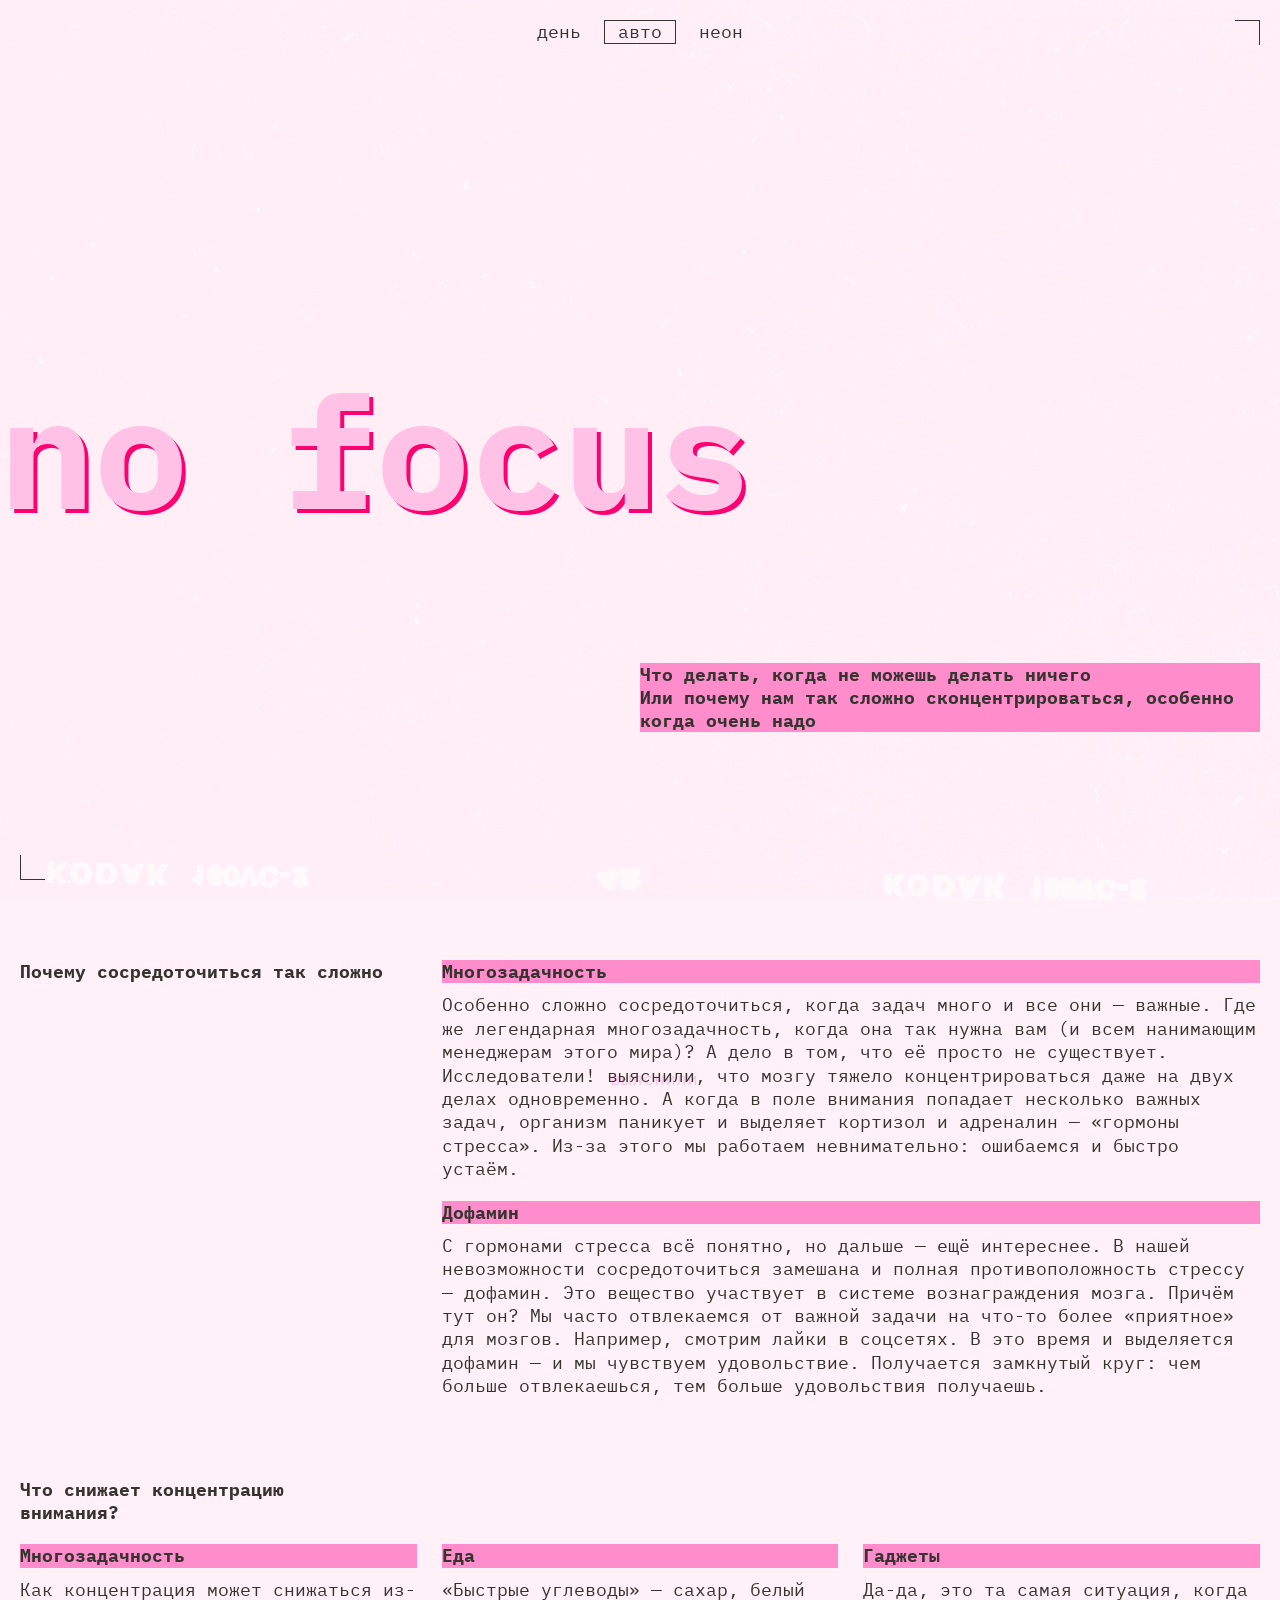
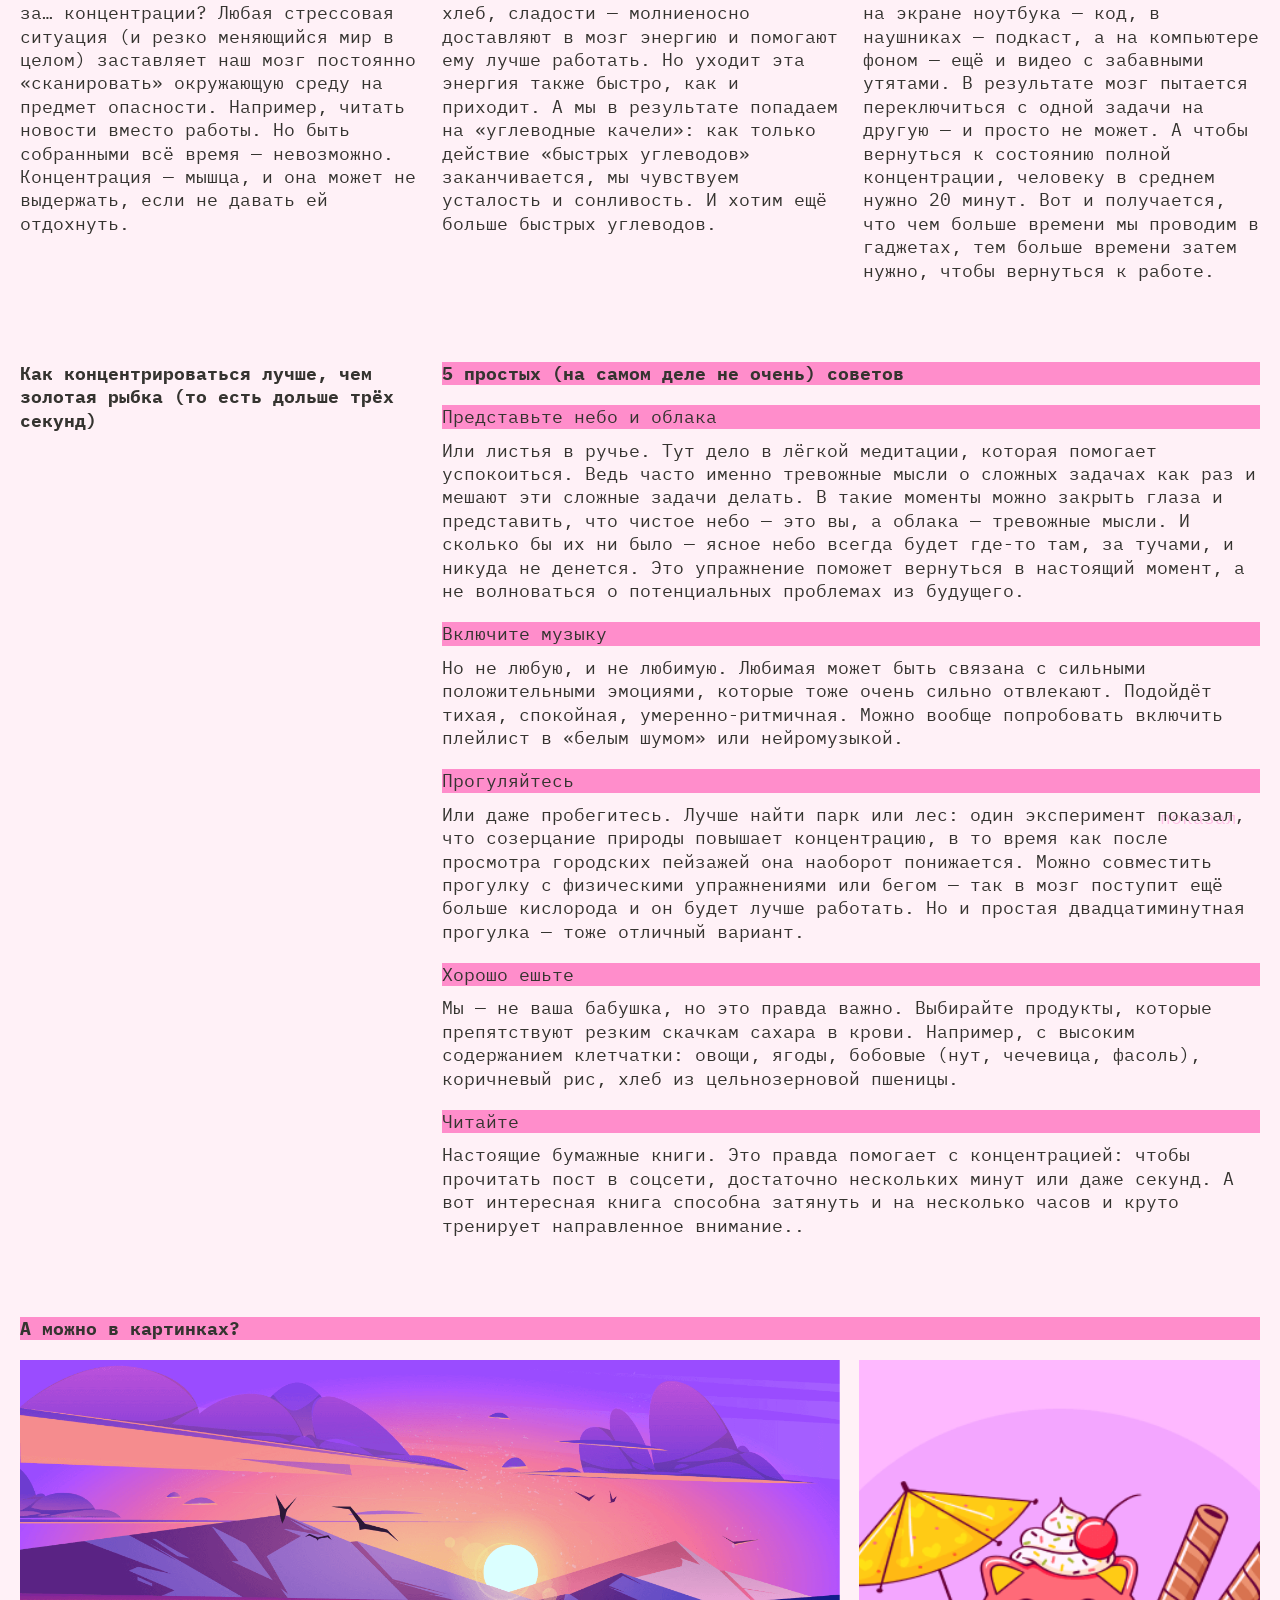
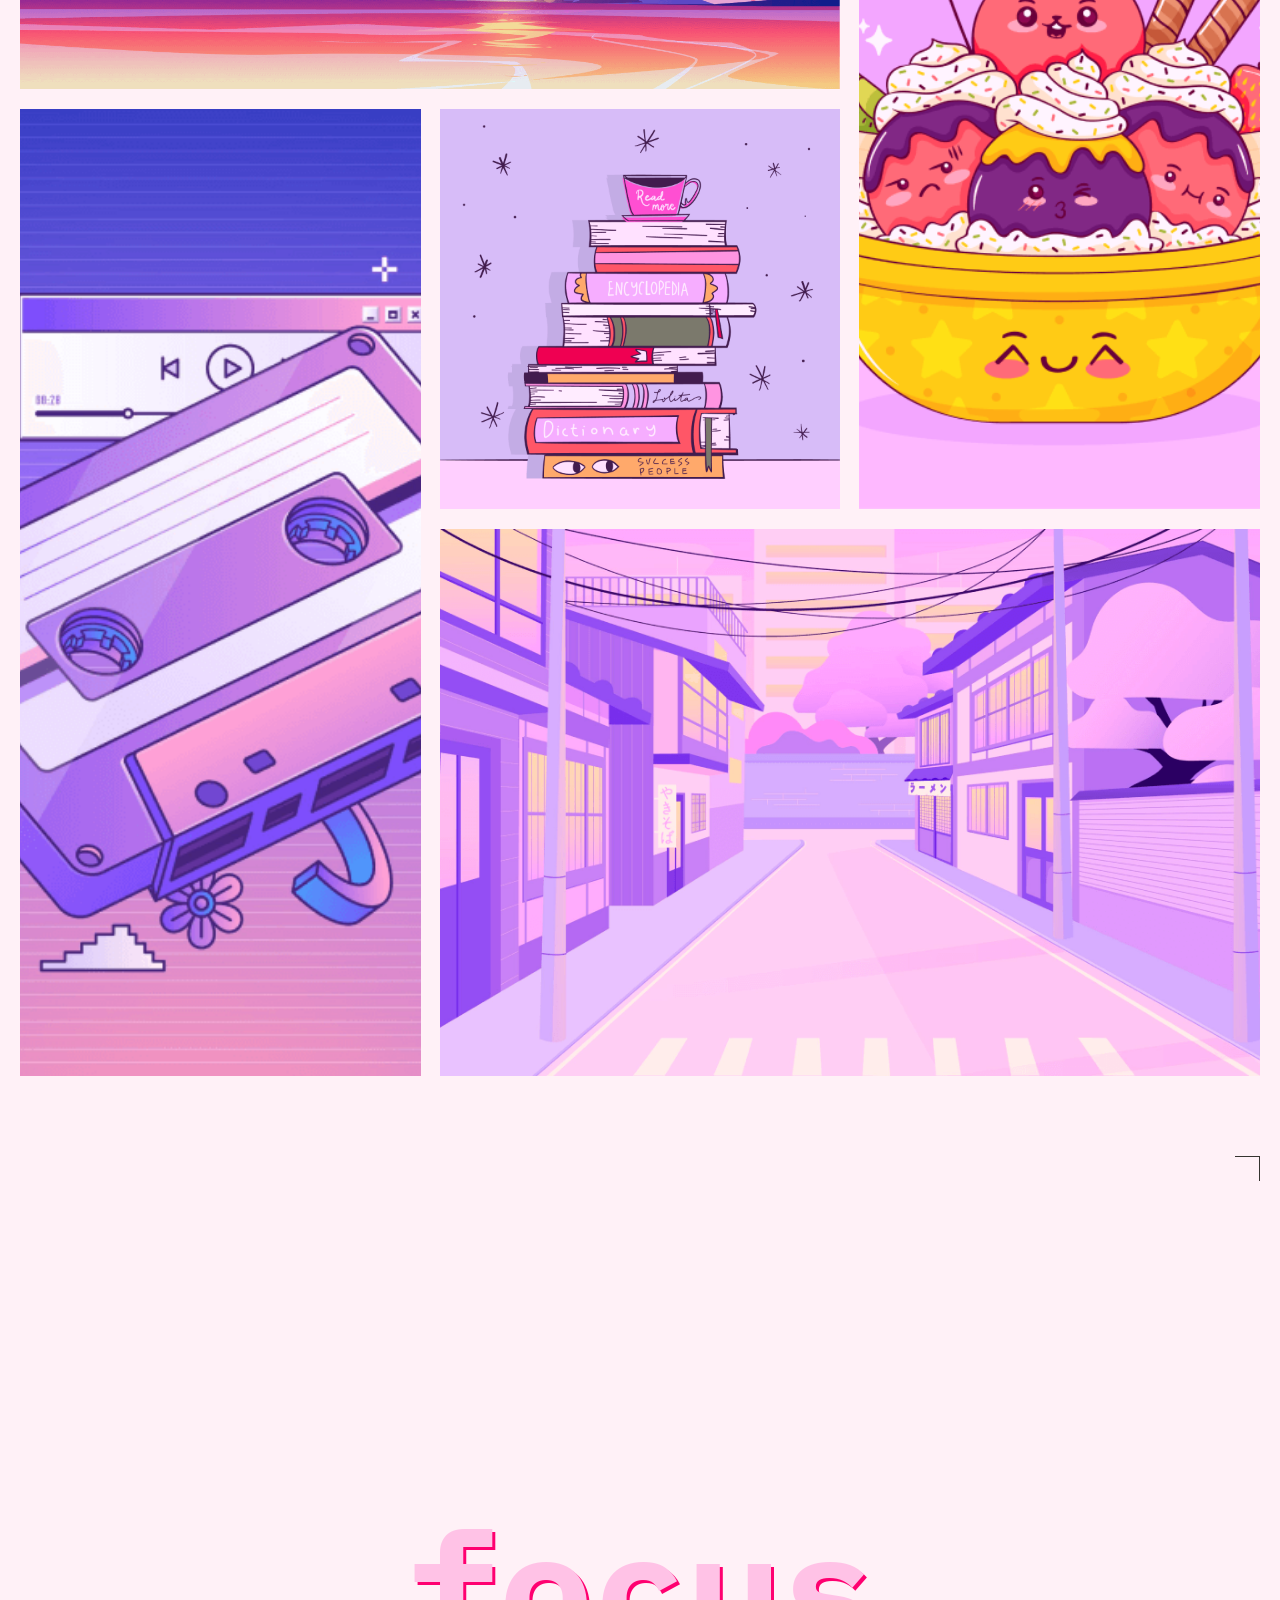
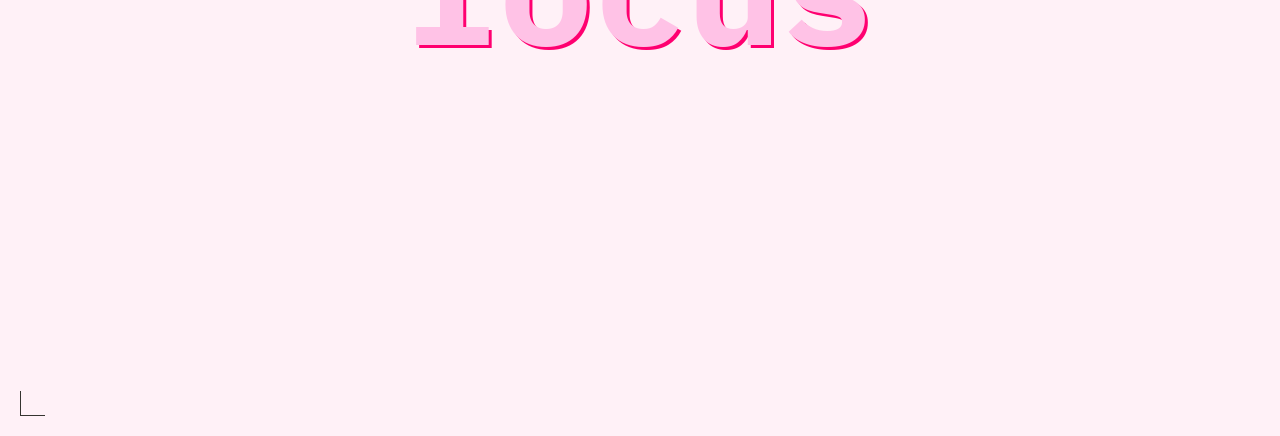
<file: index.html>
<!doctype html>
<html lang="ru">
  <head>
    <meta charset="UTF-8">
    <meta http-equiv="X-UA-Compatible" content="IE=edge">
    <meta name="viewport" content="width=device-width, initial-scale=1.0">
    <meta name="color-scheme" content="dark light">
    <title>Сложно сосредоточиться</title>
    <link href="./images/favicon.ico" rel="icon" sizes="any">
    <link type="image/svg+xml" href="./images/favicon.svg" rel="icon">
    <link href="./images/mobile-icon.png" rel="apple-touch-icon">
    <link href="./fonts/fonts.css" rel="stylesheet">
    <link href="./styles/variables.css" rel="stylesheet">
    <link href="./styles/globals.css" rel="stylesheet">
    <link href="./styles/style.css" rel="stylesheet">
    <link href="./styles/dark.css" rel="stylesheet">
    <link href="./styles/light.css" rel="stylesheet">
  </head>
  <body class="page">
    <header class="header decorated-zone">
      <span class="rec-decorative" aria-hidden="true">rec</span>
      <nav class="header__theme-menu">
        <ul class="header__theme-menu-list">
          <li class="header__theme-menu-item">
            <button class="header__theme-menu-button header__theme-menu-button_type_light">
              День
            </button>
          </li>
          <li class="header__theme-menu-item">
            <button class="header__theme-menu-button header__theme-menu-button_active header__theme-menu-button_type_auto" disabled>
              Авто
            </button>
          </li>
          <li class="header__theme-menu-item">
            <button class="header__theme-menu-button header__theme-menu-button_type_dark">
              Неон
            </button>
          </li>
        </ul>
      </nav>
      <h1 class="header__title">no focus</h1>
      <div class="header__title-container">
        <p class="header__text title-decor">
          Что делать, когда не можешь делать ничего <br>
          Или почему нам так сложно сконцентрироваться, особенно когда очень
          надо
        </p>
      </div>      
    </header>
    <main class="main">
      <section class="container">
        <h2 class="container__title">Почему сосредоточиться так сложно</h2>
        <div class="container__content-list">
          <article class="container__content-item">
            <h3 class="container__content-title title-decor">
              Многозадачность
            </h3>
            <p>
              Особенно сложно сосредоточиться, когда задач много и все они —
              важные. Где же легендарная многозадачность, когда она так нужна
              вам (и всем нанимающим менеджерам этого мира)? А дело в том, что
              её просто не существует. Исcледователи!
              <a class="link" href="https://dana.org/article/multicosts-of-multitasking/" target="_blank">выяснили</a>, что мозгу тяжело концентрироваться даже на двух делах
              одновременно. А когда в поле внимания попадает несколько важных
              задач, организм паникует и выделяет кортизол и адреналин —
              «гормоны стресса». Из-за этого мы работаем невнимательно:
              ошибаемся и быстро устаём.
            </p>
          </article>
          <article class="container__content-item">
            <h3 class="container__content-title title-decor">Дофамин</h3>
            <p>
              С гормонами стресса всё понятно, но дальше — ещё интереснее. В
              нашей невозможности сосредоточиться замешана и полная
              противоположность стрессу — дофамин. Это вещество участвует в
              системе вознаграждения мозга. Причём тут он? Мы часто отвлекаемся
              от важной задачи на что-то более «приятное» для мозгов. Например,
              смотрим лайки в соцсетях. В это время и выделяется дофамин — и мы
              чувствуем удовольствие. Получается замкнутый круг: чем больше
              отвлекаешься, тем больше удовольствия получаешь.
            </p>
          </article>
        </div>
      </section>
      <section class="container">
        <h2 class="container__title">Что снижает концентрацию внимания?</h2>
        <div class="container__content-list">
          <article class="container__content-item">
            <h3 class="container__content-title title-decor">
              Многозадачность
            </h3>
            <p>
              Как концентрация может снижаться из-за… концентрации? Любая
              стрессовая ситуация (и резко меняющийся мир в целом) заставляет
              наш мозг постоянно «сканировать» окружающую среду на предмет
              опасности. Например, читать новости вместо работы. Но быть
              собранными всё время — невозможно. Концентрация — мышца, и она
              может не выдержать, если не давать ей отдохнуть.
            </p>
          </article>
          <article class="container__content-item">
            <h3 class="container__content-title title-decor">Еда</h3>
            <p>
              «Быстрые углеводы» — сахар, белый хлеб, сладости — молниеносно
              доставляют в мозг энергию и помогают ему лучше работать. Но уходит
              эта энергия также быстро, как и приходит. А мы в результате
              попадаем на «углеводные качели»: как только действие «быстрых
              углеводов» заканчивается, мы чувствуем усталость и сонливость. И
              хотим ещё больше быстрых углеводов.
            </p>
          </article>
          <article class="container__content-item">
            <h3 class="container__content-title title-decor">Гаджеты</h3>
            <p>
              Да-да, это та самая ситуация, когда на экране ноутбука — код, в
              наушниках — подкаст, а на компьютере фоном — ещё и видео с
              забавными утятами. В результате мозг пытается переключиться с
              одной задачи на другую — и просто не может. А чтобы вернуться к
              состоянию полной концентрации, человеку в среднем нужно 20 минут.
              Вот и получается, что чем больше времени мы проводим в гаджетах,
              тем больше времени затем нужно, чтобы вернуться к работе.
            </p>
          </article>
        </div>
      </section>
      <section class="container">
        <h2 class="container__title">
          Как концентрироваться лучше, чем золотая рыбка (то есть дольше трёх
          секунд)
        </h2>
        <div class="container__content-list">
          <h3 class="container__content-list-title title-decor">
            5 простых (на самом деле не очень) советов
          </h3>
          <article class="container__content-item">
            <h4 class="container__content-title container__content-title-heading title-decor">
              Представьте небо и облака
            </h4>
            <p>
              Или листья в ручье. Тут дело в лёгкой медитации, которая помогает
              успокоиться. Ведь часто именно тревожные мысли о сложных задачах
              как раз и мешают эти сложные задачи делать. В такие моменты можно
              закрыть глаза и представить, что чистое небо — это вы, а облака —
              тревожные мысли. И сколько бы их ни было — ясное небо всегда будет
              где-то там, за тучами, и никуда не денется. Это упражнение поможет
              вернуться в настоящий момент, а не волноваться о потенциальных
              проблемах из будущего.
            </p>
          </article>
          <article class="container__content-item">
            <h4 class="container__content-title container__content-title-heading title-decor">
              Включите музыку
            </h4>
            <p>
              Но не любую, и не любимую. Любимая может быть связана с сильными
              положительными эмоциями, которые тоже очень сильно отвлекают.
              Подойдёт тихая, спокойная, умеренно-ритмичная. Можно вообще
              попробовать включить плейлист в «белым шумом» или нейромузыкой.
            </p>
          </article>
          <article class="container__content-item">
            <h4 class="container__content-title container__content-title-heading title-decor">
              Прогуляйтесь
            </h4>
            <p>
              Или даже пробегитесь. Лучше найти парк или лес: один эксперимент
              <a class="link" href="https://www.sciencedirect.com/science/article/abs/pii/S0272494415000328" target="_blank">показал</a>, что созерцание природы повышает концентрацию, в то время как
              после просмотра городских пейзажей она наоборот понижается. Можно
              совместить прогулку с физическими упражнениями или бегом — так в
              мозг поступит ещё больше кислорода и он будет лучше работать. Но и
              простая двадцатиминутная прогулка — тоже отличный вариант.
            </p>
          </article>
          <article class="container__content-item">
            <h4 class="container__content-title container__content-title-heading title-decor">
              Хорошо ешьте
            </h4>
            <p>
              Мы — не ваша бабушка, но это правда важно. Выбирайте продукты,
              которые препятствуют резким скачкам сахара в крови. Например, с
              высоким содержанием клетчатки: овощи, ягоды, бобовые (нут,
              чечевица, фасоль), коричневый рис, хлеб из цельнозерновой пшеницы.
            </p>
          </article>
          <article class="container__content-item">
            <h4 class="container__content-title container__content-title-heading title-decor">
              Читайте
            </h4>
            <p>
              Настоящие бумажные книги. Это правда помогает с концентрацией:
              чтобы прочитать пост в соцсети, достаточно нескольких минут или
              даже секунд. А вот интересная книга способна затянуть и на
              несколько часов и круто тренирует направленное внимание..
            </p>
          </article>
        </div>
      </section>
      <section class="container">
        <h2 class="container__title dark-title title-decor">
          А можно в картинках?
        </h2>
        <img class="container__image" src="./images/sunset.png" alt="Изображение заката среди гор возвышающихся на берегу водоема, 
        в облачном небе парят птицы " loading="lazy">
        <img class="container__image" src="./images/ice-cream.png" alt="Изображено смайлы в виде четырех шариков мроженного с корицей
        и фруктами позади, в миске" loading="lazy">
        <img class="container__image" src="./images/tape.png" alt="Изображение аудио касеты 
        на фоне компьютерных ярлыков" loading="lazy">
        <img class="container__image" src="./images/books.png" alt="Изображение стопки книг и  
        чашка чая сверху" loading="lazy">
        <img class="container__image" src="./images/street.png" alt="Изображение т образной 
        улицы" loading="lazy">
      </section>
    </main>
    <footer class="footer decorated-zone">
      <h2 class="footer__title">focus</h2>
    </footer>
    <script src="./scripts/script.js"></script>
  </body>
</html>
</file>
<file: fonts/fonts.css>
@font-face {
  font-family: 'IBM Plex mono';
  src: url(./IBMPlexMono-Regular.woff) format('woff');
  font-weight: normal;
  font-display: swap;
}

@font-face {
  font-family: 'IBM Plex mono';
  src: url(./IBMPlexMono-Bold.woff) format('woff');
  font-weight: bold;
  font-display: swap;
}
</file>
<file: styles/variables.css>
:root {
  --font-family: "IBM Plex mono";
  --accent-heading-mobile: clamp(7.25rem, 7.0115rem + 1.0178vw, 7.5rem);
  --accent-heading-desktop: clamp(7.5rem, 0.5625rem + 14.4531vw, 9.8125rem);
}
</file>
<file: styles/globals.css>
*,
*::before,
*::after {
  box-sizing: border-box;
}

body {
  min-inline-size: 375px;
  max-inline-size: 1440px;
  margin: 0 auto;
  font-family: var(--font-family, monospace);
  font-size: 18px;
  font-weight: 400;
}

h1,
h2,
h3,
h4,
h5,
h6,
p {
  margin: 0;
}

ul {
  margin: 0;
  padding: 0;
  list-style: none;
}

picture {
  margin: 0;
  padding: 0;
}

button,
a {
  color: currentColor;
  font-family: inherit;
  font-size: inherit;
  line-height: inherit;
  text-decoration: none;
  cursor: pointer;
}
</file>
<file: styles/style.css>
.page {
  background-image: var(--background-image);
  background-repeat: no-repeat;
  background-color: var(--background-color);
  color: var(--main-text-color);
  background-size: cover;
  background-position: center;
  background-attachment: fixed;
}

.header {
  position: relative;
  display: grid;
  grid-template-rows: 1fr min-content 1fr;
  font-size: 18px;
  block-size: 100vh;
  padding: 20px;
  min-height: 668px;
}

.rec-decorative {
  position: absolute;
  color: var(--rec-color);
  text-transform: uppercase;
  top: 20px;
  right: 48px;
  font-weight: 400;
}

.rec-decorative::after {
  content: "";
  position: absolute;
  width: 9px;
  height: 9px;
  margin: 8px 10px;
  border-radius: 50%;
  box-shadow: 0 0 4px 2px var(--rec-color);
  background-color: var(--rec-color);
}

.decorated-zone::before {
  content: "";
  position: absolute;
  width: 25px;
  height: 25px;
  border-left: 1px solid var(--corners-color);
  border-bottom: 1px solid var(--corners-color);
  left: 20px;
  bottom: 20px;
}

.decorated-zone::after {
  content: "";
  position: absolute;
  width: 25px;
  height: 25px;
  border-right: 1px solid var(--corners-color);
  border-top: 1px solid var(--corners-color);
  right: 20px;
  top: 20px;
}

.header__theme-menu {
  margin: 0px;
}

.header__theme-menu-list {
  display: flex;
  justify-content: center;
  gap: 10px;
}

.header__theme-menu-button {
  font-size: 18px;
  font-weight: 400;
  color: var(--corners-color);
  padding: 0 13px;
  border: transparent;
  background: none;
  line-height: 18px;
  cursor: pointer;
  text-transform: lowercase;
  height: 24px;
}

.header__theme-menu-button:hover {
  border: var(--hover-color);
}

.header__theme-menu-button:focus {
  border: none;
}

.header__theme-menu-button:focus-visible {
  outline-width: 0;
  border-bottom: 1px solid var(--corners-color);
}

.header__theme-menu-button_active {
  pointer-events: none;
  border: 1px solid;
}

.header__title {
  font-size: var(--accent-heading-desktop);
  font-weight: 700;
  margin-left: -20px;
  color: var(--text-color);
  text-shadow: 4px 4px 0px var(--accent-color);
  line-height: 82.5%;
}

.header__title-container {
  display: flex;
  flex-direction: column;
  justify-content: center;
}

.header__text {
  color: var(--content-title-color);
  align-self: flex-end;
  font-weight: 700;
  width: 50%;
}

.title-decor {
  background: var(--title-decor);
}

.main {
  padding: 0 20px;
  margin: 60px 0;
  flex-grow: 1;
  flex-shrink: 1;
  flex-basis: auto;
  display: flex;
  flex-direction: column;
  gap: 80px;
}

.container {
  line-height: 130%;
}

.container__title {
  margin-bottom: 20px;
  font-size: 18px;
  font-weight: 700;
  color: var(--container-title-color);
}

.dark-title {
  color: var(--content-title-color);
}

.container__content-list {
  display: flex;
  flex-wrap: wrap;
}

.container__content-list-title {
  font-size: 18px;
  font-weight: 700;
  color: var(--content-title-color);
}

.container__content-item {
  display: flex;
  flex-direction: column;
  gap: 10px;
}

.container__content-title {
  font-size: 18px;
  font-weight: 700;
  color: var(--content-title-color);
}

.container__content-title-heading {
  font-weight: 400;
}

.link {
  border: transparent;
  text-shadow: 3px 3px 0px var(--link-shadow);
}

.link:hover {
  border-bottom: 1px solid var(--main-text-color);
}

.link:focus {
  outline: none;
}

.link:focus-visible {
  outline: 1px solid var(--main-text-color);
}

.container:first-of-type,
.container:nth-of-type(3) {
  display: flex;
  flex-wrap: wrap;
  justify-content: space-between;
}

.container:first-of-type .container__title,
.container:nth-of-type(3) .container__title {
  flex-grow: 0;
  flex-shrink: 0;
  flex-basis: auto;
  width: 31%;
}

.container:first-of-type .container__content-list,
.container:nth-of-type(3) .container__content-list {
  flex-grow: 0;
  flex-shrink: 0;
  flex-basis: auto;
  width: 66%;
  flex-direction: column;
  gap: 20px;
}

.container:nth-of-type(2) .container__title {
  width: 30%;
}

.container:nth-of-type(2) .container__content-item {
  flex-grow: 0;
  flex-shrink: 0;
  flex-basis: auto;
  width: 32%;
}

.container:last-of-type {
  display: grid;
}

.container:last-of-type .container__title {
  grid-column-start: 1;
  grid-column-end: 4;
  width: 100%;
  margin: 0;
}

.footer {
  position: relative;
  place-items: center;
  display: grid;
  block-size: 100vh;
  min-height: 668px;
}

.footer__title {
  text-shadow: 3px 3px 0px var(--accent-color);
  font-size: var(--accent-heading-desktop);
  font-weight: 700;
  color: var(--text-color);
}

@media (width < 590px) {
  .header__text {
    width: 100%;
  }
}

@media (width < 768px) {
  .header {
    padding: 10px;
  }

  .rec-decorative {
    top: 10px;
    right: 38px;
  }

  .decorated-zone::before {
    left: 10px;
    bottom: 10px;
  }

  .decorated-zone::after {
    right: 10px;
    top: 10px;
  }

  .header__theme-menu-list {
    gap: 11px;
  }

  .header__title {
    font-size: var(--accent-heading-mobile);
    margin-left: 0;
    line-height: 82.5%;
  }

  .header__title-container {
    justify-content: center;
  }

  .main {
    padding: 0 10px;
    margin: 41px 0;
    gap: 50px;
  }

  .container__title {
    width: 100%;
    margin-bottom: 20px;
  }

  .container:first-of-type .container__title,
  .container:nth-of-type(3) .container__title {
    width: 100%;
    margin-bottom: 20px;
  }

  .container:first-of-type .container__content-list,
  .container:nth-of-type(3) .container__content-list {
    width: 100%;
  }

  .container:nth-of-type(2) .container__title {
    width: 100%;
  }

  .container:last-of-type .container__image {
    width: 100%;
    height: auto;
  }

  .container:last-of-type {
    display: flex;
    flex-direction: column;
    gap: 10px;
  }

  .footer__title {
    font-size: var(--accent-heading-mobile);
  }
}

@media (width >= 768px) {
  .container:last-of-type .container__image {
    object-fit: cover;
    object-position: center;
    width: 100%;
    height: 100%;
  }

  .container:last-of-type .container__image:first-of-type,
  .container:last-of-type .container__image:last-of-type {
    grid-column: span 2;
  }

  .container:last-of-type .container__image:nth-of-type(2),
  .container:last-of-type .container__image:nth-of-type(3) {
    grid-row: span 2;
  }
  .container:last-of-type {
    grid-template-columns: 1fr 1fr 1fr;
    gap: 20px 19px;
  }
}

@media (width < 1024px) and (width >= 768px) {
  .container__title {
    width: 35%;
  }

  .container:first-of-type .container__title,
  .container:nth-of-type(3) .container__title {
    width: 32%;
  }

  .container:first-of-type .container__content-list,
  .container:nth-of-type(3) .container__content-list {
    width: 65%;
  }
}

@media (width < 1024px) {
  .header__theme-menu-list {
    flex-direction: column;
    align-items: flex-end;
    gap: 13px;
  }

  .header {
    align-items: center;
  }

  .header__title {
    text-shadow: 4px 4px 0px var(--title-decor);
  }

  .container:nth-of-type(2) .container__content-list {
    gap: 20px;
  }

  .container:nth-of-type(2) .container__content-item {
    flex-grow: 1;
    flex-shrink: 0;
    flex-basis: auto;
    width: 100%;
  }

  .footer__title {
    text-shadow: 3px 3px 0px var(--title-decor);
  }
}

@media (width >= 1024px) {
  .container:nth-of-type(2) .container__content-list {
    justify-content: space-between;
  }
}
</file>
<file: styles/dark.css>
.page.theme_dark {
  --main-text-color: #f1b2ce;
  --text-color: #db00ff;
  --accent-color: #ff0070;
  --hover-color: 1px solid rgba(255, 0, 112, 0.4);
  --background-color: #000028;
  --background-image: url(../images/cover-image-dark.png);
  --content-title-color: var(--background-color);
  --container-title-color: var(--accent-color);
  --border-color: var(--main-text-color);
  --corners-color: var(--accent-color);
  --title-decor: var(--accent-color);
  --link-shadow: var(--accent-color);
  --rec-color: var(--accent-color);
}

@media (prefers-color-scheme: dark) {
  :root {
    --main-text-color: #f1b2ce;
    --text-color: #db00ff;
    --accent-color: #ff0070;
    --hover-color: 1px solid rgba(255, 0, 112, 0.4);
    --background-color: #000028;
    --background-image: url(../images/cover-image-dark.png);
    --content-title-color: var(--background-color);
    --container-title-color: var(--accent-color);
    --border-color: var(--main-text-color);
    --corners-color: var(--accent-color);
    --title-decor: var(--accent-color);
    --link-shadow: var(--accent-color);
    --rec-color: var(--accent-color);
  }
}
</file>
<file: styles/light.css>
.page.theme_light {
  --main-text-color: #353430;
  --text-color: #ffc2e6;
  --accent-color: #ff0070;
  --title-decor: #ff8dcb;
  --hover-color: 1px solid rgba(50, 49, 45, 0.4);
  --background-color: #fff1f7;
  --background-image: url(../images/cover-image-light.png);
  --content-title-color: var(--main-text-color);
  --container-title-color: var(--main-text-color);
  --border-color: var(--accent-color);
  --corners-color: var(--main-text-color);
  --link-shadow: var(--text-color);
  --rec-color: var(--background-color);
}

@media (prefers-color-scheme: light) {
  :root {
    --main-text-color: #353430;
    --text-color: #ffc2e6;
    --accent-color: #ff0070;
    --title-decor: #ff8dcb;
    --hover-color: 1px solid rgba(50, 49, 45, 0.4);
    --background-color: #fff1f7;
    --background-image: url(../images/cover-image-light.png);
    --content-title-color: var(--main-text-color);
    --container-title-color: var(--main-text-color);
    --border-color: var(--accent-color);
    --corners-color: var(--main-text-color);
    --link-shadow: var(--text-color);
    --rec-color: var(--background-color);
  }
}
</file>
